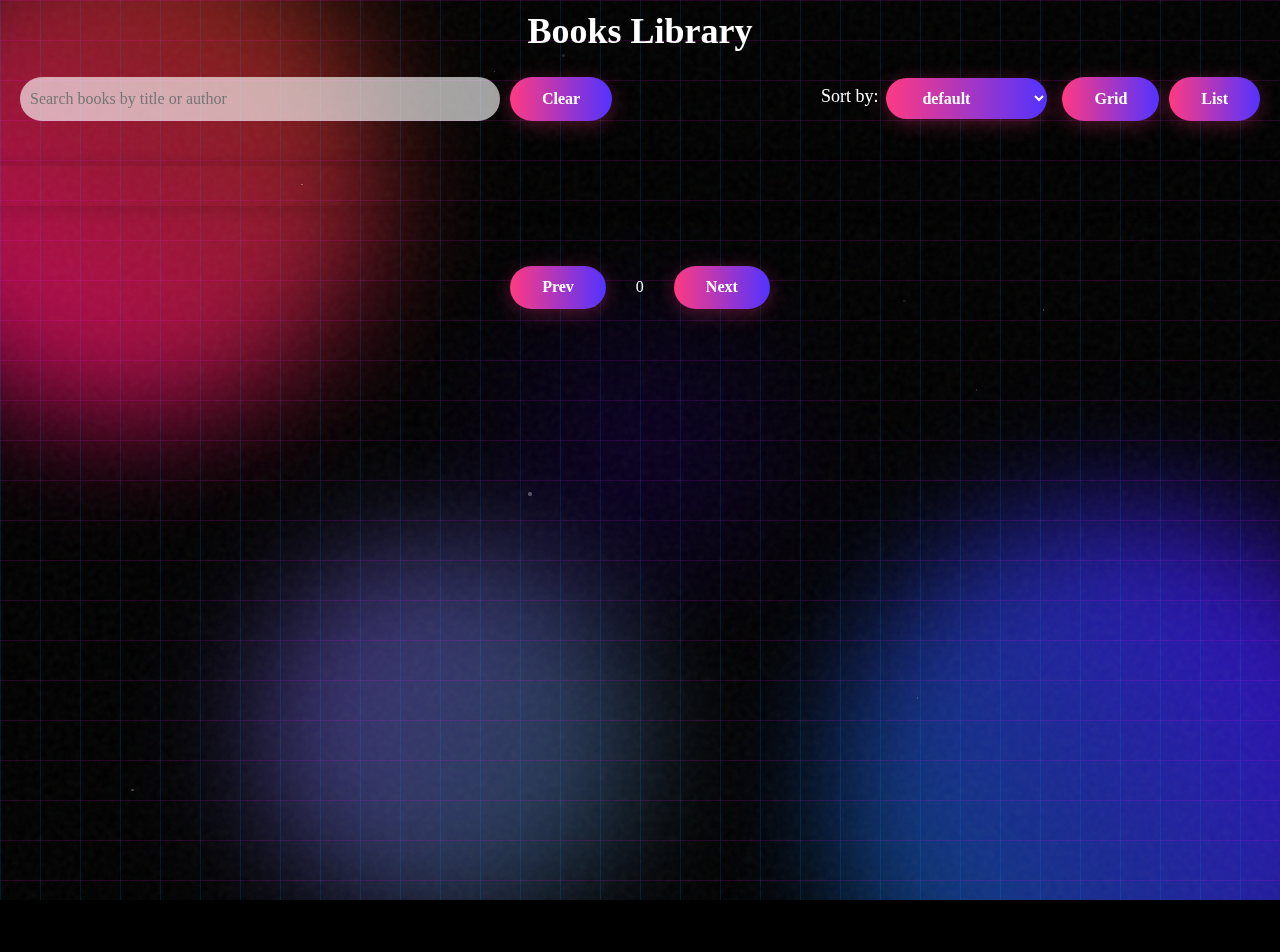
<file: book-library/index.html>
<!DOCTYPE html>
<html lang="en">
  <head>
    <meta charset="UTF-8" />
    <meta name="viewport" content="width=device-width, initial-scale=1.0" />
    <title>Books Library</title>
    <link rel="stylesheet" href="style.css" />
  </head>
  <body>

    <!-- Background Animation -->
    <div class="gradient-background">
        <div class="gradient-sphere sphere-1"></div>
        <div class="gradient-sphere sphere-2"></div>
        <div class="gradient-sphere sphere-3"></div>
        <div class="glow"></div>
        <div class="grid-overlay"></div>
        <div class="noise-overlay"></div>
        <div class="particles-container" id="particles-container"></div>
    </div>

    <div id="main-heading">
        <h1>Books Library</h1>
    </div>

    <section>
      <nav>
        <div class="search-bar">
          <input id="searchInput" placeholder="Search books by title or author" type="text" />
          <button id="clearBtn">Clear</button>
        </div>
        <div class="sort-grid-holder">
          <div class="sortholder">
            <label for="sort">Sort by:</label>
            <select id="select" name="sort" value="default">
              <option value="default">default</option>
              <option value="publishedDate">by released</option>
              <option value="increasing">a-z</option>
              <option value="descending">z-a</option>
            </select>
          </div>
          <div class="grid-holder">
            <button id="gridBtn" class="layoutBtn select">Grid</button>
            <button id="listBtn" class="layoutBtn">List</button>
          </div>
        </div>
      </nav>

      <main id="bookContainer" class="grid"></main>
      <div class="pagination">
        <button id="prevBtn">Prev</button>
        <p id="pageNo">0</p>
        <button id="nextBtn">Next</button>
      </div>
    </section>

    <script src="script.js"></script>
  </body>
</html>
</file>
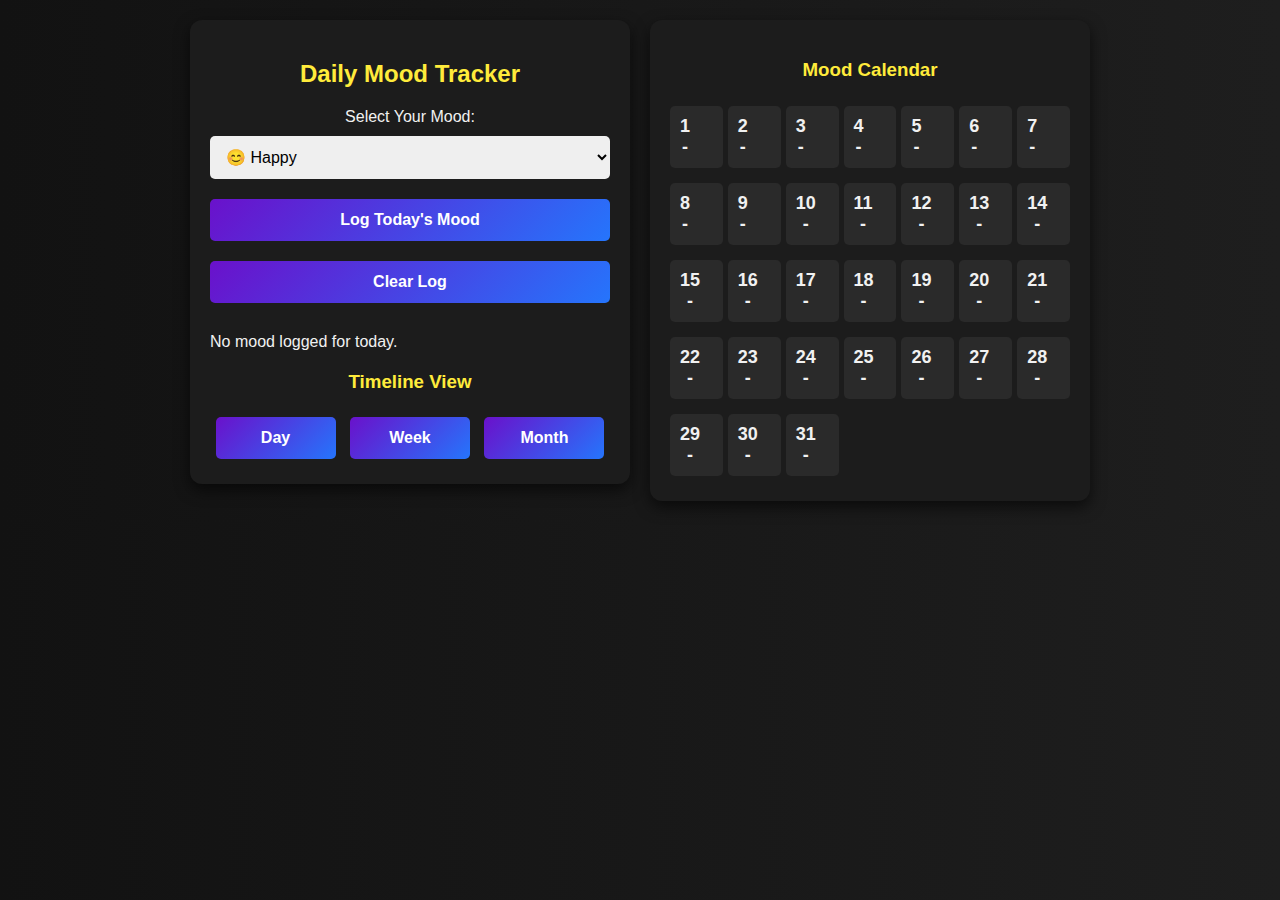
<file: daily-mood-tracker/index.html>
<!DOCTYPE html>
<html lang="en">

<head>
    <meta charset="UTF-8">
    <meta name="viewport" content="width=device-width, initial-scale=1.0">
    <title>Daily Mood Tracker</title>
    <link rel="stylesheet" href="style.css">
</head>

<body>
    <div class="container">
        <div class="tracker">
            <h2>Daily Mood Tracker</h2>
            <label for="mood">Select Your Mood:</label>
            <select id="mood">
                <option value="Happy">😊 Happy</option>
                <option value="Sad">😢 Sad</option>
                <option value="Neutral">😐 Neutral</option>
                <option value="Excited">🤩 Excited</option>
                <option value="Angry">😡 Angry</option>
                <option value="Calm">😌 Calm</option>
            </select>
            <button onclick="logMood()">Log Today's Mood</button>
            <button onclick="clearLog()">Clear Log</button>

            <div class="mood-log" id="moodLog"></div>

            <div class="timeline">
                <h3>Timeline View</h3>
                <button onclick="showTimeline('day')">Day</button>
                <button onclick="showTimeline('week')">Week</button>
                <button onclick="showTimeline('month')">Month</button>
                <div id="timelineView"></div>
            </div>
        </div>


        <div class="calendar-container">
            <h3>Mood Calendar</h3>
            <div class="calendar" id="calendarView"></div>
        </div>
    </div>
    <script src="script.js"></script>
</body>

</html>
</file>
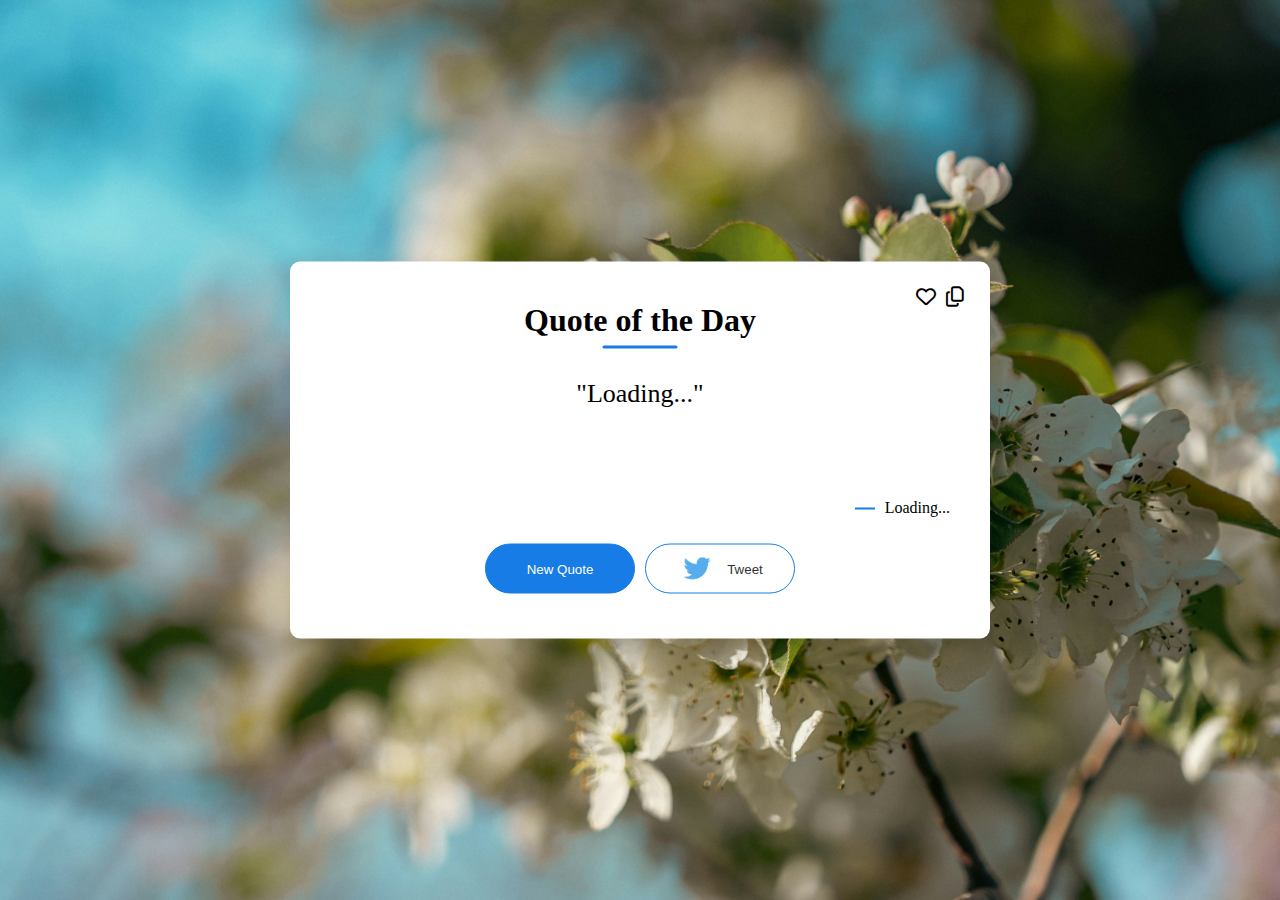
<file: random-quote-generator/index.html>
<!DOCTYPE html>
<html lang="en">
<head>
    <meta charset="UTF-8">
    <meta name="viewport" content="width=device-width, initial-scale=1.0">
    <title>Quote of the Day</title>
    <link rel="stylesheet" href="style.css">
    <link rel="stylesheet" href="https://cdnjs.cloudflare.com/ajax/libs/font-awesome/6.5.2/css/all.min.css">
</head>
<body>
    <div class="quote-box">
        <div class="icons">
            <i class="fa-regular fa-heart" id="likeQuote"></i>
            <i class="fa-regular fa-copy"></i>
        </div>
        <h2>Quote of the Day</h2>
        <blockquote id="quote">Loading...</blockquote>
        <span id="author">Loading...</span>
        <div>
            <button onclick="getQuote(api_url)">New Quote</button>
            <button onclick="tweet()"><img src="twitter.png">Tweet</button>
        </div>
    </div>
    <script src="index.js"></script>
</body>
</html>
</file>
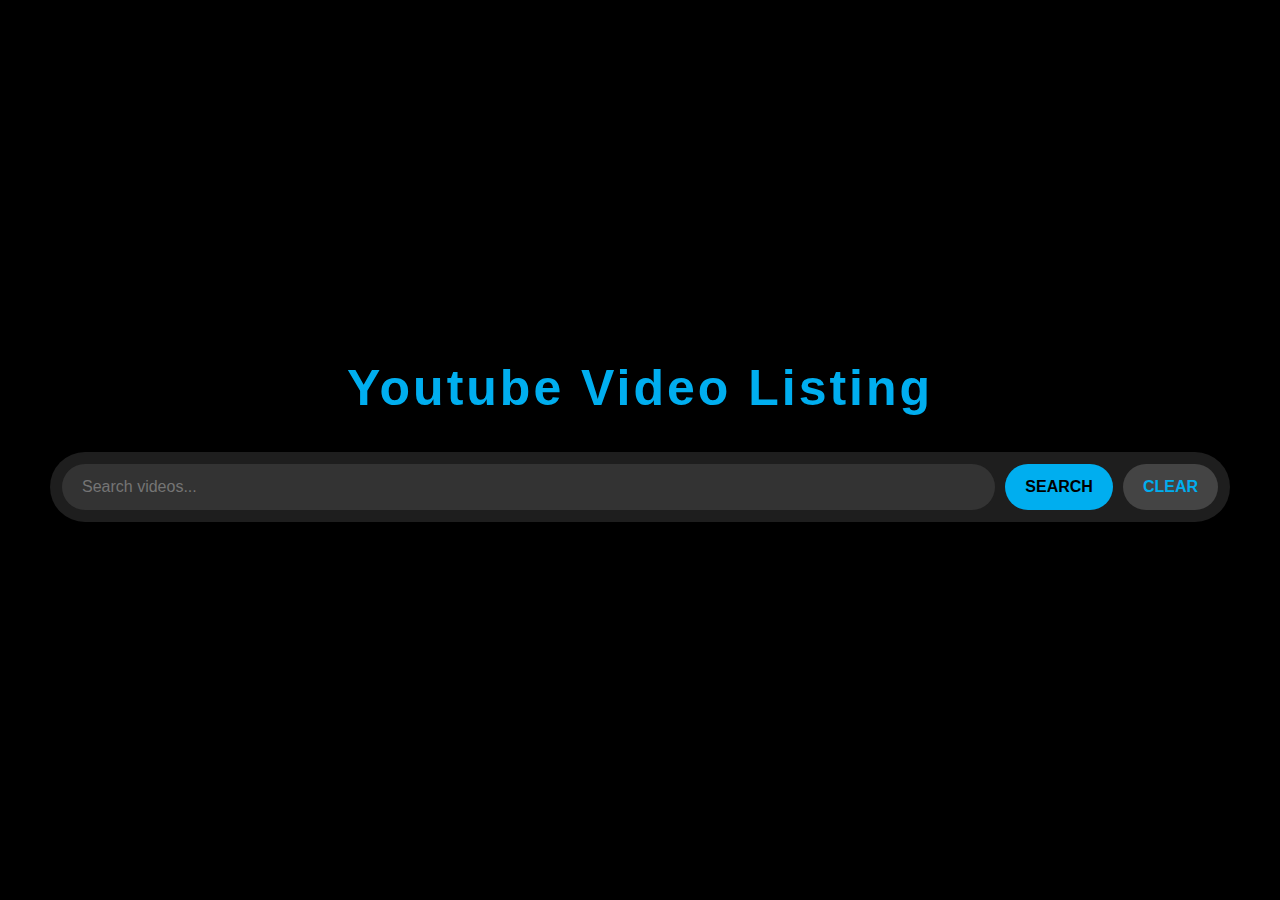
<file: youtube-video-listing/index.html>
<!DOCTYPE html>
<html lang="en">
<head>
    <meta charset="UTF-8">
    <meta name="viewport" content="width=device-width, initial-scale=1.0">
    <title>Youtube Video Listing</title>
    <link rel="stylesheet" href="style.css">
</head>
<body>
    <header>
        <h1>Youtube Video Listing</h1>
    </header>
    <main>
        <div class="search-div">
            <input type="text" id="search-input" placeholder="Search videos...">
            <button id="search-button">Search</button>
            <button id="clear-search" class="invisible">Clear</button>
        </div>
        <div id="video-cards-container">

        </div>
    </main>
    <script src="index.js"></script>
</body>
</html
</file>
<file: book-library/style.css>
* {
    padding: 0px;
    margin: 0px;
    box-sizing: border-box;
    font-family: cursive;
  }
  
  body {
    background: #000;
    text-align: center;
    color: #fff;
    overflow-x: hidden;
  }
  
  /* Background Animation */
  .gradient-background {
    position: fixed;
    top: 0;
    left: 0;
    width: 100%;
    height: 100vh;
    min-height: 100%;
    z-index: -1;
    overflow: hidden;
  }
  
  .gradient-sphere {
    position: absolute;
    border-radius: 50%;
    filter: blur(60px);
  }
  
  .sphere-1 {
    width: 40vw;
    height: 40vw;
    background: linear-gradient(
      40deg,
      rgba(255, 0, 128, 0.8),
      rgba(255, 102, 0, 0.4)
    );
    top: -10%;
    left: -10%;
    animation: float-1 15s ease-in-out infinite alternate;
  }
  
  .sphere-2 {
    width: 45vw;
    height: 45vw;
    background: linear-gradient(
      240deg,
      rgba(72, 0, 255, 0.8),
      rgba(0, 183, 255, 0.4)
    );
    bottom: -20%;
    right: -10%;
    animation: float-2 18s ease-in-out infinite alternate;
  }
  
  .sphere-3 {
    width: 30vw;
    height: 30vw;
    background: linear-gradient(
      120deg,
      rgba(133, 89, 255, 0.5),
      rgba(98, 216, 249, 0.3)
    );
    top: 60%;
    left: 20%;
    animation: float-3 20s ease-in-out infinite alternate;
  }
  
  .noise-overlay {
    position: absolute;
    top: 0;
    left: 0;
    width: 100%;
    height: 100%;
    opacity: 0.05;
    z-index: 5;
    background-image: url("data:image/svg+xml,%3Csvg viewBox='0 0 200 200' xmlns='http://www.w3.org/2000/svg'%3E%3Cfilter id='noiseFilter'%3E%3CfeTurbulence type='fractalNoise' baseFrequency='0.65' numOctaves='3' stitchTiles='stitch'/%3E%3C/filter%3E%3Crect width='100%25' height='100%25' filter='url(%23noiseFilter)'/%3E%3C/svg%3E");
  }
  
  @keyframes float-1 {
    0% {
      transform: translate(0, 0) scale(1);
    }
    100% {
      transform: translate(10%, 10%) scale(1.1);
    }
  }
  
  @keyframes float-2 {
    0% {
      transform: translate(0, 0) scale(1);
    }
    100% {
      transform: translate(-10%, -5%) scale(1.15);
    }
  }
  
  @keyframes float-3 {
    0% {
      transform: translate(0, 0) scale(1);
      opacity: 0.3;
    }
    100% {
      transform: translate(-5%, 10%) scale(1.05);
      opacity: 0.6;
    }
  }
  
  .grid-overlay {
    position: absolute;
    top: 0;
    left: 0;
    width: 100%;
    height: 100%;
    background-size: 40px 40px;
    background-image: linear-gradient(
        to right,
        rgba(0, 153, 255, 0.15) 1px,
        transparent 1px
      ),
      linear-gradient(to bottom, rgba(255, 0, 255, 0.15) 1px, transparent 1px);
    z-index: 1;
    pointer-events: none;
  }
  
  .glow {
    position: absolute;
    width: 40vw;
    height: 40vh;
    background: radial-gradient(circle, rgba(72, 0, 255, 0.15), transparent 70%);
    top: 50%;
    left: 50%;
    transform: translate(-50%, -50%);
    z-index: 2;
    animation: pulse 8s infinite alternate;
    filter: blur(30px);
  }
  
  @keyframes pulse {
    0% {
      opacity: 0.3;
      transform: translate(-50%, -50%) scale(0.9);
    }
    100% {
      opacity: 0.7;
      transform: translate(-50%, -50%) scale(1.1);
    }
  }
  
  .particles-container {
    position: absolute;
    top: 0;
    left: 0;
    width: 100%;
    height: 100%;
    z-index: 2;
    pointer-events: none;
  }
  
  .particle {
    position: absolute;
    background: white;
    border-radius: 50%;
    opacity: 0;
    pointer-events: none;
  }
  
  
  
  #main-heading{
    margin-top: 10px;
    font-size: 18px;
  }
  
  section {
    max-width: 100vw;
    min-height: 100vh;
    border-radius: 12px;
    display: flex;
    flex-direction: column;
    align-items: center;
    overflow: hidden;
  }
  
  /* Navigation Bar */
  nav {
    display: flex;
    justify-content: space-between;
    align-items: center;
    margin-top: 10px;
    margin-bottom: 30px;
    padding: 15px 20px;
    border-radius: 8px;
    width: 100%;
    max-width: 1450px;
  }
  
  .search-bar {
    display: flex;
    gap: 10px;
    width: 60%;
    max-width: 600px;
  }
  .search-bar input {
    padding: 10px;
    border-radius: 30px;
    width: 80%;
    background-color: #ffffffa1;
    color: #000;
    font-size: 16px;
    border: none;
  }
  
  
  /* Sort and Grid Holder */
  .sort-grid-holder {
    display: flex;
    align-items: center;
    gap: 15px;
  }
  
  .sortholder{
    display: flex;
  }
  
  .sortholder label {
    margin: 8px;
    font-size: 18px;
    cursor: pointer;
  }
  
  .sortholder select {
    background: linear-gradient(90deg, #ff3a82, #5233ff);
    color: white;
    font-weight: 600;
    font-size: 1rem;
    font-family: cursive;
    padding: 0.7rem 2rem;
    border: none;
    border-radius: 30px;
    cursor: pointer;
    transition: all 0.3s ease;
    box-shadow: 0 4px 20px rgba(255, 58, 130, 0.3);
  }
  
  .sortholder option {
    cursor: pointer;
    color: #000;
  }
  
  .grid-holder {
    display: flex;
    gap: 10px;
  }
  
  .grid {
    display: flex;
    flex-wrap: wrap;
    gap: 20px;
    width: 100%;
    padding: 6px 20px;
    max-width: 1500px;
    padding: 20px;
    box-shadow: 0px 0px 12px 6px rgba(0, 0, 0, 0.1);
    margin-bottom: 30px;
    place-items: center;
    justify-content: center;
  }
  
  .list {
    display: flex;
    gap: 1rem;
    width: 100%;
    padding: 6px 20px;
    max-width: 1500px;
    align-items: center;
    padding: 20px;
    box-shadow: 0px 0px 12px 6px rgba(0, 0, 0, 0.1);
    margin-bottom: 30px;
    flex-direction: column;
  }
  
  a {
    text-decoration: none;
    color: inherit;
  }
  
  .bookHolderGrid {
    display: flex;
    flex-direction: column;
    width: 45%;
    max-width: 460px;
    border-radius: 8px;
    overflow: hidden;
    box-shadow: 0px 0px 12px 6px rgba(0, 0, 0, 0.1);
    transition: transform 0.3s ease, box-shadow 0.3s ease;
    cursor: pointer;
  }
  
  .bookHolderList {
    display: flex;
    width: 100%;
    max-width: 700px;
    min-height: 200px;
    border-radius: 8px;
    overflow: hidden;
    box-shadow: 0px 0px 12px 6px rgba(0, 0, 0, 0.1);
    transition: transform 0.3s ease, box-shadow 0.3s ease;
    cursor: pointer;
  }
  
  
  .imageContainer {
    background-color: rgba(0, 0, 0, 0.536);
    display: flex;
    justify-content: center;
    align-items: center;
    padding: 1rem;
  }
  
  .image {
    width: 100%;
    height: auto;
    max-height: 150px;
    object-fit: contain;
  }
  
  .bookDetailsHolder {
    padding: 1rem;
    display: flex;
    flex-direction: column;
    gap: 5px;
    flex: 1;  
    background-color: rgba(0, 0, 0, 0.775);
  }
  
  #bookTitle {
    font-size: 16px;
    height: 35px;
    font-weight: 600;
    line-height: 1.5rem;
    margin-bottom: 1rem;
  }
  
  #bookAuthor,
  #bookPublisher {
    font-size: 0.875rem;
    min-height: 40px;
  }
  
  #bookPublishedDate {
    font-size: 0.75rem;
    margin-bottom: 10px;
  }
  
  /* List View */
  .list-view {
    display: flex;
    flex-direction: column;
    gap: 10px;
  }
  
  .list-view .bookHolder {
    display: flex;
    flex-direction: row;
    align-items: center;
    padding: 10px;
  }
  
  .list-view .bookHolder img {
    width: 100px;
    height: auto;
    margin-right: 15px;
    border-bottom: none;
  }
  
  .list-view .bookDetailsHolder {
    text-align: left;
    flex-grow: 1;
  }
  
  .pagination {
    display: flex;
    gap: 30px;
    align-items: center;
    margin-top: 30px;
    margin-bottom: 20px;
  }
  
  .pagination button:disabled {
    pointer-events: none;
    cursor: pointer;
  }
  
  button {
    background: linear-gradient(90deg, #ff3a82, #5233ff);
    color: white;
    font-weight: 600;
    font-size: 1rem;
    font-family: cursive;
    padding: 0.8rem 2rem;
    border: none;
    border-radius: 30px;
    cursor: pointer;
    transition: all 0.3s ease;
    box-shadow: 0 4px 20px rgba(255, 58, 130, 0.3);
  }
  
  button:hover {
    transform: translateY(-2px);
    box-shadow: 0 6px 25px rgba(255, 58, 130, 0.4);
  }
  
  
  /* Mobile Responsiveness */
  @media (max-width: 1024px) {
    nav {
      flex-direction: column;
      gap: 15px;
    }
  
    .search-bar {
      width: 90%;
    }
  
    .sort-grid-holder {
      display: flex;
      align-items: center;
      justify-content: space-between;
      width: 90%;
    }
  
    .grid {
      gap: 15px;
      padding: 10px;
    }
  
    .bookHolderGrid {
      width: 48%; 
      max-width: 100%;
    }
  }
  
  @media (max-width: 768px) {
    body {
      font-size: 14px;
    }
  
    #main-heading {
      font-size: 16px;
    }
  
    .search-bar {
      flex-direction: column;
      width: 100%;
      gap: 8px;
    }
  
    .search-bar input {
      width: 100%;
      padding: 8px;
    }
  
    .sortholder {
      flex-direction: row;
      gap: 10px;
      justify-content: space-between;
      width: 100%;
    }
  
    .grid-holder {
      display: flex;
      flex-direction: row;
      gap: 10px;
      justify-content: center;
    }
  
    .grid {
      gap: 10px;
      padding: 5px;
    }
  
    .bookHolderGrid {
      width: 48%; 
    }
  
    .pagination {
      flex-direction: column;
      gap: 10px;
    }
  
    button {
      padding: 0.6rem 1.5rem;
      font-size: 0.9rem;
    }
  }
  
  @media (max-width: 480px) {
    nav {
      flex-direction: column;
      align-items: center;
    }
  
    .search-bar {
      width: 100%;
    }
  
    .sort-grid-holder {
      display: flex;
      flex-direction: column;
      justify-content: space-between;
      width: 100%;
      align-items: center;
    }
  
    .grid-holder {
      display: flex;
      flex-direction: row;
      gap: 5px;
      justify-content: center;
      flex-wrap: wrap;
    }
  
    .grid {
      display: grid;
      grid-template-columns: repeat(2, 1fr); 
      gap: 10px;
      align-items: center;
      justify-items: center;
    }
  
    .bookHolderGrid {
      width: 95%;
    }
  
    .pagination {
      flex-direction: row;
      gap: 8px;
    }
  
    button {
      font-size: 0.8rem;
      padding: 0.5rem 1rem;
    }
  }
</file>
<file: daily-mood-tracker/style.css>
body {
  font-family: Arial, sans-serif;
  max-width: 900px;
  margin: auto;
  padding: 20px;
  text-align: center;
  background: linear-gradient(to right, #121212, #1e1e1e);
  color: #f1f1f1;
}

.container {
  display: flex;
  flex-wrap: wrap;
  justify-content: space-between;
  align-items: flex-start;
  gap: 20px;
}

.tracker,
.calendar-container {
  flex: 1;
  min-width: 300px;
  background: #1c1c1c;
  padding: 20px;
  border-radius: 12px;
  box-shadow: 0 6px 15px rgba(0, 0, 0, 0.6);
  transition: transform 0.3s ease, box-shadow 0.3s ease;
}

.tracker:hover,
.calendar-container:hover {
  transform: scale(1.02);
  box-shadow: 0 10px 20px rgba(0, 0, 0, 0.8);
}

h2,
h3 {
  color: #ffeb3b;
}

select,
button {
  width: 100%;
  padding: 12px;
  margin: 10px 0;
  border: none;
  border-radius: 5px;
  font-size: 16px;
}

button {
  background: linear-gradient(135deg, #6a11cb, #2575fc);
  color: white;
  font-weight: bold;
  cursor: pointer;
  transition: background 0.3s ease, transform 0.2s ease;
}

button:hover {
  background: linear-gradient(135deg, #2575fc, #6a11cb);
  transform: scale(1.05);
}

.mood-log {
  margin-top: 20px;
  text-align: left;
}

.entry {
  padding: 10px;
  margin: 5px 0;
  border-radius: 5px;
  display: flex;
  justify-content: space-between;
  align-items: center;
  font-size: 18px;
  background: rgba(255, 255, 255, 0.1);
  color: #f1f1f1;
}

.Happy {
  background: #82ff34b8;
  color: #333;
}
.Sad {
  background: #3af3e4d1;
  color: #272727;
}
.Neutral {
  background: #6c6c6c;
  color: #fff;
}
.Excited {
  background: #e957f9;
  color: white;
}
.Angry {
  background: #ff291a9d;
  color: white;
}
.Calm {
  background: #81c784;
  color: #272727;
}

.timeline {
  margin-top: 20px;
}

.timeline button {
  width: 30%;
  margin: 5px;
}

.calendar-container {
  text-align: center;
  background: #1c1c1c;
  padding: 20px;
  border-radius: 12px;
  box-shadow: 0 6px 15px rgba(0, 0, 0, 0.6);
}

.calendar {
  display: grid;
  grid-template-columns: repeat(7, 1fr);
  gap: 5px;
  margin-top: 20px;
}

.calendar div {
  padding: 10px;
  text-align: center;
  background: #2a2a2a;
  border-radius: 5px;
  font-weight: bold;
  color: #f1f1f1;
  transition: transform 0.2s ease, background 0.3s ease;
}

.calendar div:hover {
  transform: scale(1.1);
  background: #333;
}

@media (max-width: 768px) {
  .container {
    flex-direction: column;
    align-items: center;
  }
  .tracker,
  .calendar-container {
    width: 100%;
  }
}
</file>
<file: random-quote-generator/style.css>
*{
    margin: 0;
    padding: 0;
    box-sizing: border-box;
}

html, body {
    height: 100%;
}

body {
    background-image: url("background-image.jpg"); 
    background-size: cover;
    background-position: center;
    background-repeat: no-repeat;
    background-attachment: fixed;
}

.quote-box{
    background: #ffffff;
    width: 700px;
    position: absolute;
    top: 50%;
    left: 50%;
    transform: translate(-50%, -50%);
    padding: 40px;
    border-radius: 10px;
    text-align: center;
    box-shadow: 0px 10px 20px 0px rgba(0, 0, 0, 0.15);
}

.quote-box .icons{
    position: absolute;
    font-size: 20px;
    top: -25px;
    left: 300px;
    display: flex;
    gap: 10px;
}

.quote-box h2{
    font-size: 32px;
    margin-bottom: 40px;
    position: relative;
}

.quote-box h2::after{
    content: '';
    width: 75px;
    height: 3px;
    border-radius: 3px;
    background: rgb(23, 124, 229);
    position: absolute;
    bottom: -10px;
    left: 50%;
    transform: translateX(-50%);
}

.quote-box blockquote{
    font-size: 26px;
    min-height: 110px;

}

.quote-box blockquote::before, .quote-box blockquote::after{
    content: '"';
}

.quote-box span{
    display: block;
    margin-top: 10px;
    float: right;
    position: relative;
}

.quote-box span::before{
    content: '';
    width: 20px;
    height: 2px;
    background: rgb(23, 124, 229);
    position: absolute;
    top: 50%;
    left: -30px;
}

.quote-box div{
    width: 100%;
    margin-top: 50px;
    display: flex;
    justify-content: center;
}

.quote-box button{
    background: rgb(23, 124, 229);
    color: #fff;
    border-radius: 25px;
    border: 1px solid rgb(23, 124, 229);
    width: 150px;
    height: 50px;
    display: flex;
    align-items: center;
    justify-content: center;
    margin: 5px;
    cursor: pointer;
}

.quote-box button img{
    height: 40px;
    margin-right: 10px;
}

.quote-box button:nth-child(2){
    background: transparent;
    color: #333;
}
</file>
<file: youtube-video-listing/style.css>
/* General Reset */
* {
    padding: 0; 
    margin: 0;
    box-sizing: border-box;
    font-family: 'Poppins', sans-serif;
}

/* Body Styling */
body {
    display: flex;
    align-items: center;
    justify-content: center;
    background-color: #000;
    min-height: 100vh;
    padding: 20px;
    flex-direction: column;
    color: #00AEEF;
}

/* Header Styling */
header {
    text-align: center;
    font-size: 25px;
    margin-bottom: 25px;
    color: #00AEEF;
    letter-spacing: 3px;
    padding-bottom: 10px;
}

/* Search Bar Styling */
.search-div {
    display: flex;
    align-items: center;
    justify-content: center;
    gap: 10px;
    width: 100%;
    max-width: 1200px;
    margin-bottom: 20px;
    background: #1e1e1e;
    padding: 12px;
    border-radius: 50px;
}

.search-div input {
    flex-grow: 1;
    padding: 14px;
    border-radius: 30px;
    border: none;
    font-size: 16px;
    background: #333;
    color: #00AEEF;
    text-align: left;
    padding-left: 20px;
}

.search-div button {
    padding: 14px 20px;
    border-radius: 30px;
    border: none;
    font-size: 16px;
    cursor: pointer;
    transition: 0.3s;
    background: #00AEEF;
    color: #000;
    font-weight: bold;
    text-transform: uppercase;
}

.search-div button:hover {
    background: #0090D0;
}

#clear-search {
    background: #444;
    color: #00AEEF;
}

#clear-search:hover {
    background: #666;
}

/* Video Grid Layout */
#video-cards-container {
    display: grid;
    grid-template-columns: repeat(auto-fill, minmax(280px, 1fr));
    gap: 20px;
    justify-items: center;
    max-width: 1200px;
    width: 100%;
}

/* Video Card Styling */
.video-card-single {
    background-color: #222;
    border-radius: 10px;
    padding: 15px;
    text-align: center;
    transition: transform 0.2s ease, box-shadow 0.2s ease;
    box-shadow: 0 5px 15px rgba(0, 174, 239, 0.3);
}

.video-card-single:hover {
    transform: translateY(-5px);
    box-shadow: 0 10px 20px rgba(0, 174, 239, 0.5);
}

.video-card-single img {
    width: 100%;
    border-radius: 8px;
    border: 2px solid #00AEEF;
}

.video-card-single h2 {
    font-size: 18px;
    margin: 10px 0;
    color: #FFF;
}

.video-card-single .other-details {
    display: flex;
    justify-content: space-between;
    margin-top: 8px;
}

.video-card-single p {
    font-size: 14px;
    color: #ccc;
}

/* Responsive Design */
@media (max-width: 768px) {
    .search-div {
        flex-direction: column;
        max-width: 100%;
    }
    
    #video-cards-container {
        grid-template-columns: repeat(auto-fill, minmax(250px, 1fr));
    }
}

@media (max-width: 480px) {
    .video-card-single {
        max-width: 100%;
    }
}
</file>
